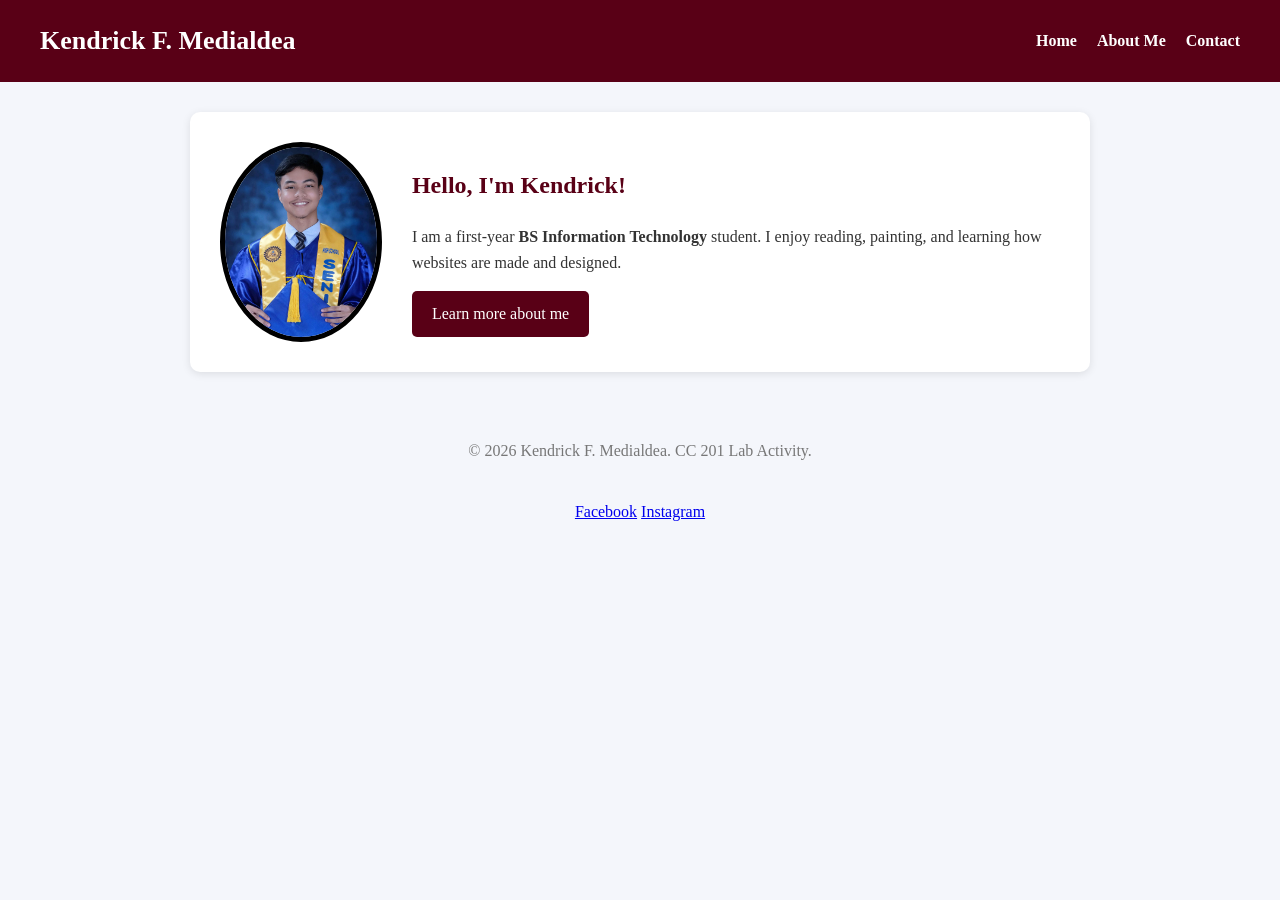
<file: index.html>
<!DOCTYPE html>
<html lang="en">
<head>
    <meta charset="UTF-8">
    <meta name="viewport" content="width=device-width, initial-scale=1.0">
    <title>Kendrick F. Medialdea | Home</title>
<link rel="stylesheet" href="css/styles.css">
</head>
<body>
    <header>
        <h1>Kendrick F. Medialdea</h1>
        <nav>
            <ul>
                <li><a href="index.html">Home</a></li>
                <li><a href="about.html">About Me</a></li>
                <li><a href="contact.html">Contact</a></li>
            </ul>
        </nav>
    </header>

<main>
    <section class="intro">
        <img src="images/profile.jpg.jpeg" width="200" height="200" alt="Photo of  Kendrick F. Medialdea">
        <div>
            <h2>Hello, I'm Kendrick!</h2>
            <p>I am a first-year <strong>BS Information Technology</strong> student. I enjoy reading, painting, and learning
            how websites are made and designed.</p>
        <a href="about.html" class="button">Learn more about me</a>
        </div>
    </section>
</main>

    <footer>
<p>&copy; 2026 Kendrick F. Medialdea. CC 201 Lab Activity.</p>
</footer>


<div class="social-links">
    <a href="https://www.facebook.com/kendrick.medialdea" target="_blank">Facebook</a>

    <a href="https://www.instagram.com/kebmdea/?hl=en" target="_blank">Instagram</a>

    
</div>
</file>
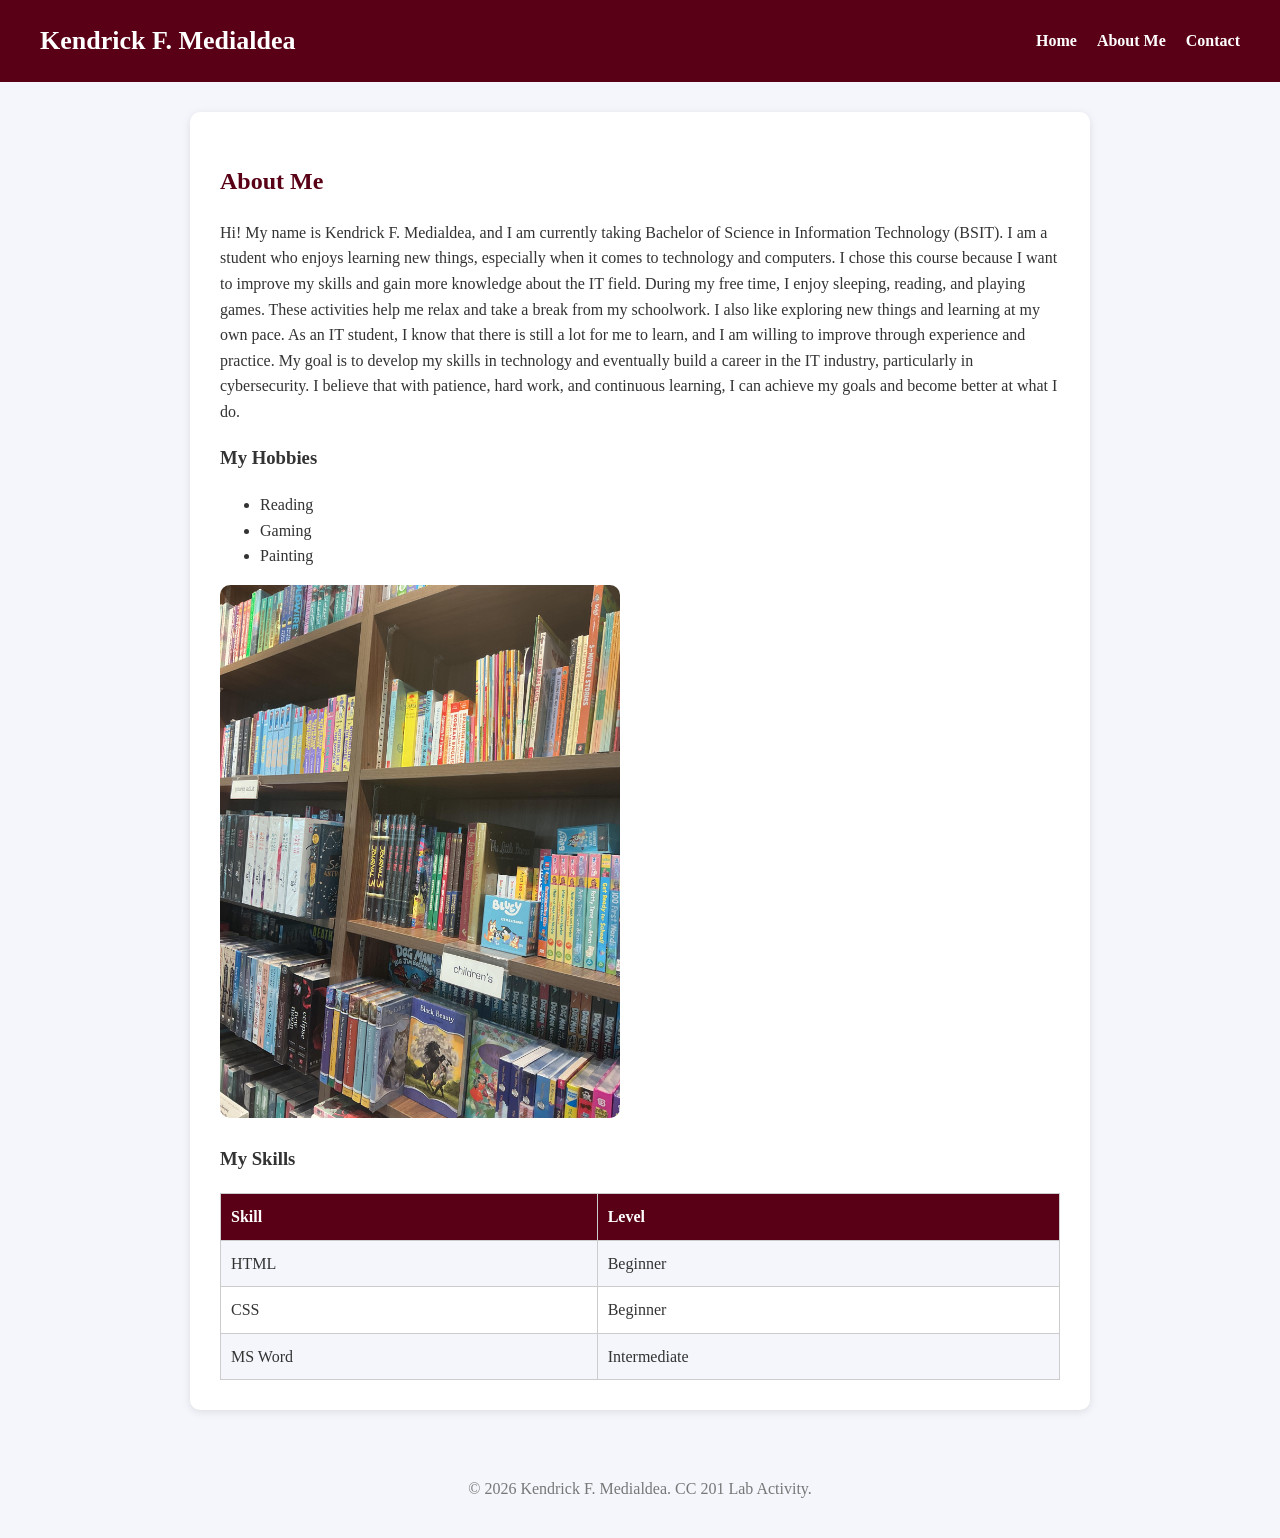
<file: about.html>
<!DOCTYPE html>
<html lang="en">
<head>
    <meta charset="UTF-8">
    <meta name="viewport" content="width=device-width, initial-scale=1.0">
    <title>Kendrick F. Medialdea | Home</title>
<link rel="stylesheet" href="css/styles.css">
</head>
<body>
    <header>
        <h1>Kendrick F. Medialdea</h1>
        <nav>
            <ul>
                <li><a href="index.html">Home</a></li>
                <li><a href="about.html">About Me</a></li>
                <li><a href="contact.html">Contact</a></li>
            </ul>
        </nav>
    </header>

<main>
<h2>About Me</h2>
<p>Hi! My name is Kendrick F. Medialdea, and I am currently taking Bachelor of Science in Information Technology (BSIT). I am a student who enjoys learning new things, especially when it comes to technology and computers. I chose this course because I want to improve my skills and gain more knowledge about the IT field.

During my free time, I enjoy sleeping, reading, and playing games. These activities help me relax and take a break from my schoolwork. I also like exploring new things and learning at my own pace.

As an IT student, I know that there is still a lot for me to learn, and I am willing to improve through experience and practice. My goal is to develop my skills in technology and eventually build a career in the IT industry, particularly in cybersecurity. I believe that with patience, hard work, and continuous learning, I can achieve my goals and become better at what I do.</p>

<h3>My Hobbies</h3>
<ul>
<li>Reading</li>
<li>Gaming</li>
<li>Painting</li>
</ul>

<img src="images/hobby.jpg.jpeg" alt="Me in a Bookstore in Iloilo" class="photo">

<h3>My Skills</h3>
<table>
<tr>
<th>Skill</th>
<th>Level</th>
</tr>
<tr>
<td>HTML</td>
<td>Beginner</td>
</tr>
<tr>
<td>CSS</td>
<td>Beginner</td>
</tr>
<tr>
<td>MS Word</td>
<td>Intermediate</td>
</tr>
</table>
</main>


    <footer>
<p>&copy; 2026 Kendrick F. Medialdea. CC 201 Lab Activity.</p>
</footer>



</body>
</html>
</file>
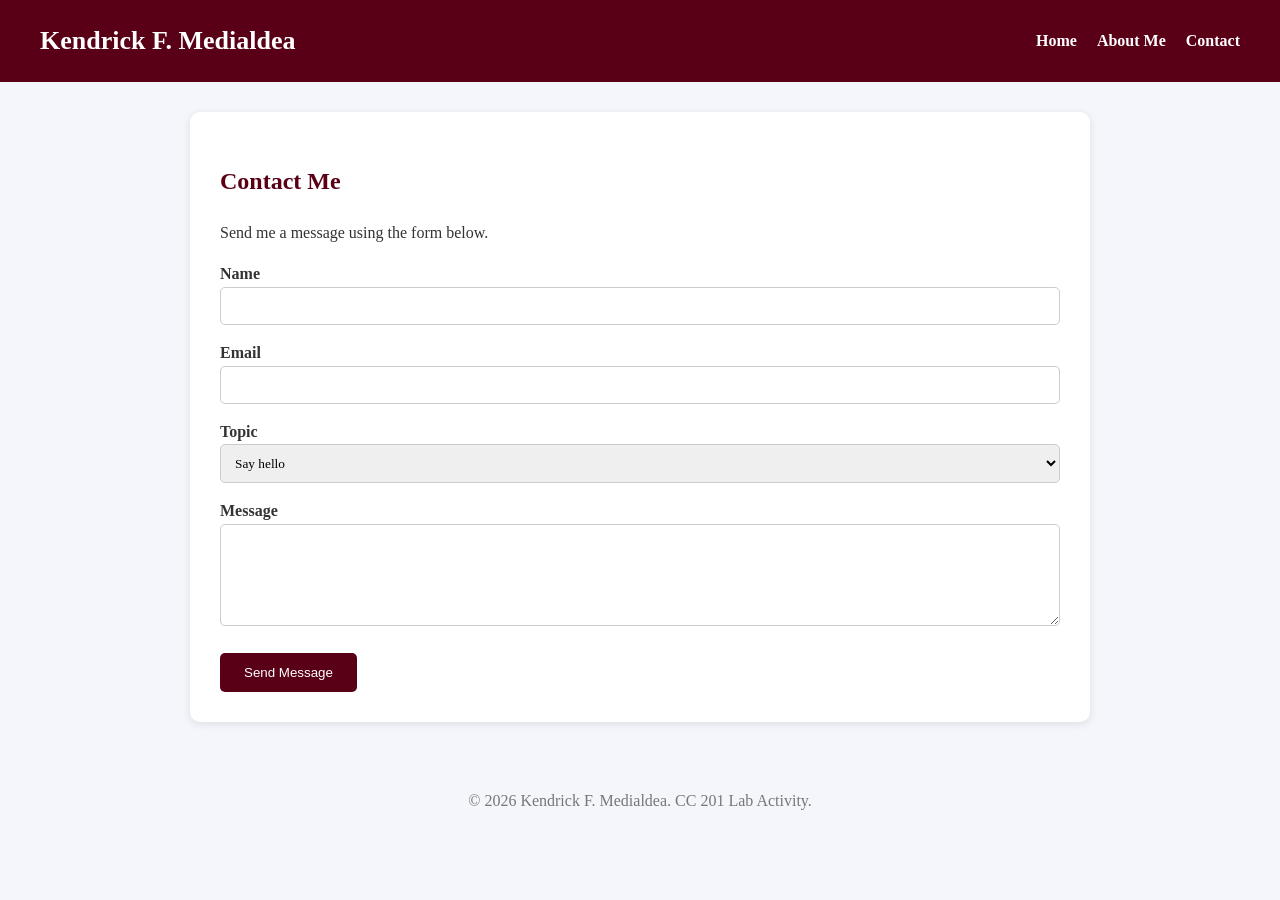
<file: contact.html>
<!DOCTYPE html>
<html lang="en">
<head>
    <meta charset="UTF-8">
    <meta name="viewport" content="width=device-width, initial-scale=1.0">
    <title>Kendrick F. Medialdea | Contact</title>
<link rel="stylesheet" href="css/styles.css">
</head>
<body>
    <header>
        <h1>Kendrick F. Medialdea</h1>
        <nav>
            <ul>
                <li><a href="index.html">Home</a></li>
                <li><a href="about.html">About Me</a></li>
                <li><a href="contact.html">Contact</a></li>
            </ul>
        </nav>
    </header>

<main>
    
<h2>Contact Me</h2>
<p>Send me a message using the form below.</p>

<form>
<label for="name">Name</label>
<input type="text" id="name" name="name" required>

<label for="email">Email</label>
<input type="email" id="email" name="email" required>

<label for="topic">Topic</label>
<select id="topic" name="topic">
<option>Say hello</option>
<option>School project</option>
<option>Other</option>
</select>

<label for="message">Message</label>
<textarea id="message" name="message" rows="5"></textarea>

<button type="submit">Send Message</button>
</form>


</main>

    <footer>
<p>&copy; 2026 Kendrick F. Medialdea. CC 201 Lab Activity.</p>
</footer>



</body>
</html>
</file>
<file: css/styles.css>
/* ===== 1. Whole page ===== */
* {
box-sizing: border-box;
}

body {
margin: 0;
font-family: Georgia, serif; background-color: #f4f6fb; color: #333333;
line-height: 1.6;
}
/* ===== 2. Header and navigation ===== */ header {
background-color: #590016;
color: white; padding: 20px 40px; display: flex;
justify-content: space-between; align-items: center;
}

header h1 { margin: 0;
font-size: 26px;
}

nav ul {
list-style: none; margin: 0;
padding: 0; display: flex; gap: 20px;
}

nav a {
color: white;
text-decoration: none; font-weight: bold;
}

nav a:hover { color: #ffd166;
}
/* ===== 3. Main content box ===== */ main {
max-width: 900px; margin: 30px auto; padding: 30px; background-color: white; border-radius: 10px;
box-shadow: 0 2px 8px rgba(0, 0, 0, 0.1);
}

h2 {
color: #590016;
}
/* ===== 4. Home page intro ===== */
.intro { display: flex;
align-items: center; gap: 30px;
}

.intro img { width: 200px; height: 200px;
object-fit: cover; border-radius: 50%;
border: 5px solid #000000;
}

.button {
display: inline-block; background-color: #590016; color: white;
padding: 10px 20px; border-radius: 5px; text-decoration: none;
}

.button:hover {

background-color: #ffd166; color: #333333;
}
/* ===== 5. About page ===== */
.photo { width: 100%;
max-width: 400px; border-radius: 10px;
}

table {
border-collapse: collapse; width: 100%;
}

th, td {
border: 1px solid #cccccc; padding: 10px;
text-align: left;
}

th {
background-color: #590016; color: white;
}

tr:nth-child(even) { background-color: #f4f6fb;
}
/* ===== 6. Contact form ===== */ label {
display: block; margin-top: 15px; font-weight: bold;
}

input, select, textarea { width: 100%;
padding: 10px;
border: 1px solid #cccccc; border-radius: 5px;
font-family: inherit;
}

button {
margin-top: 20px; background-color: #590016; color: white;
border: none; padding: 12px 24px; border-radius: 5px; cursor: pointer;
}

button:hover {
background-color: #ffd166; color: #333333;
}
/* ===== 7. Footer ===== */ footer {
text-align: center; padding: 20px; color: #777777;
}
/* ===== 8. Responsive: phones and small screens ===== */ 

.social-links {
    text-align: center;
}
@media (max-width: 600px) {
header {
flex-direction: column; padding: 20px;
}

nav ul {
margin-top: 10px;
}

main {
margin: 15px; padding: 20px;
}

.intro {
flex-direction: column; text-align: center;
}
}
</file>
